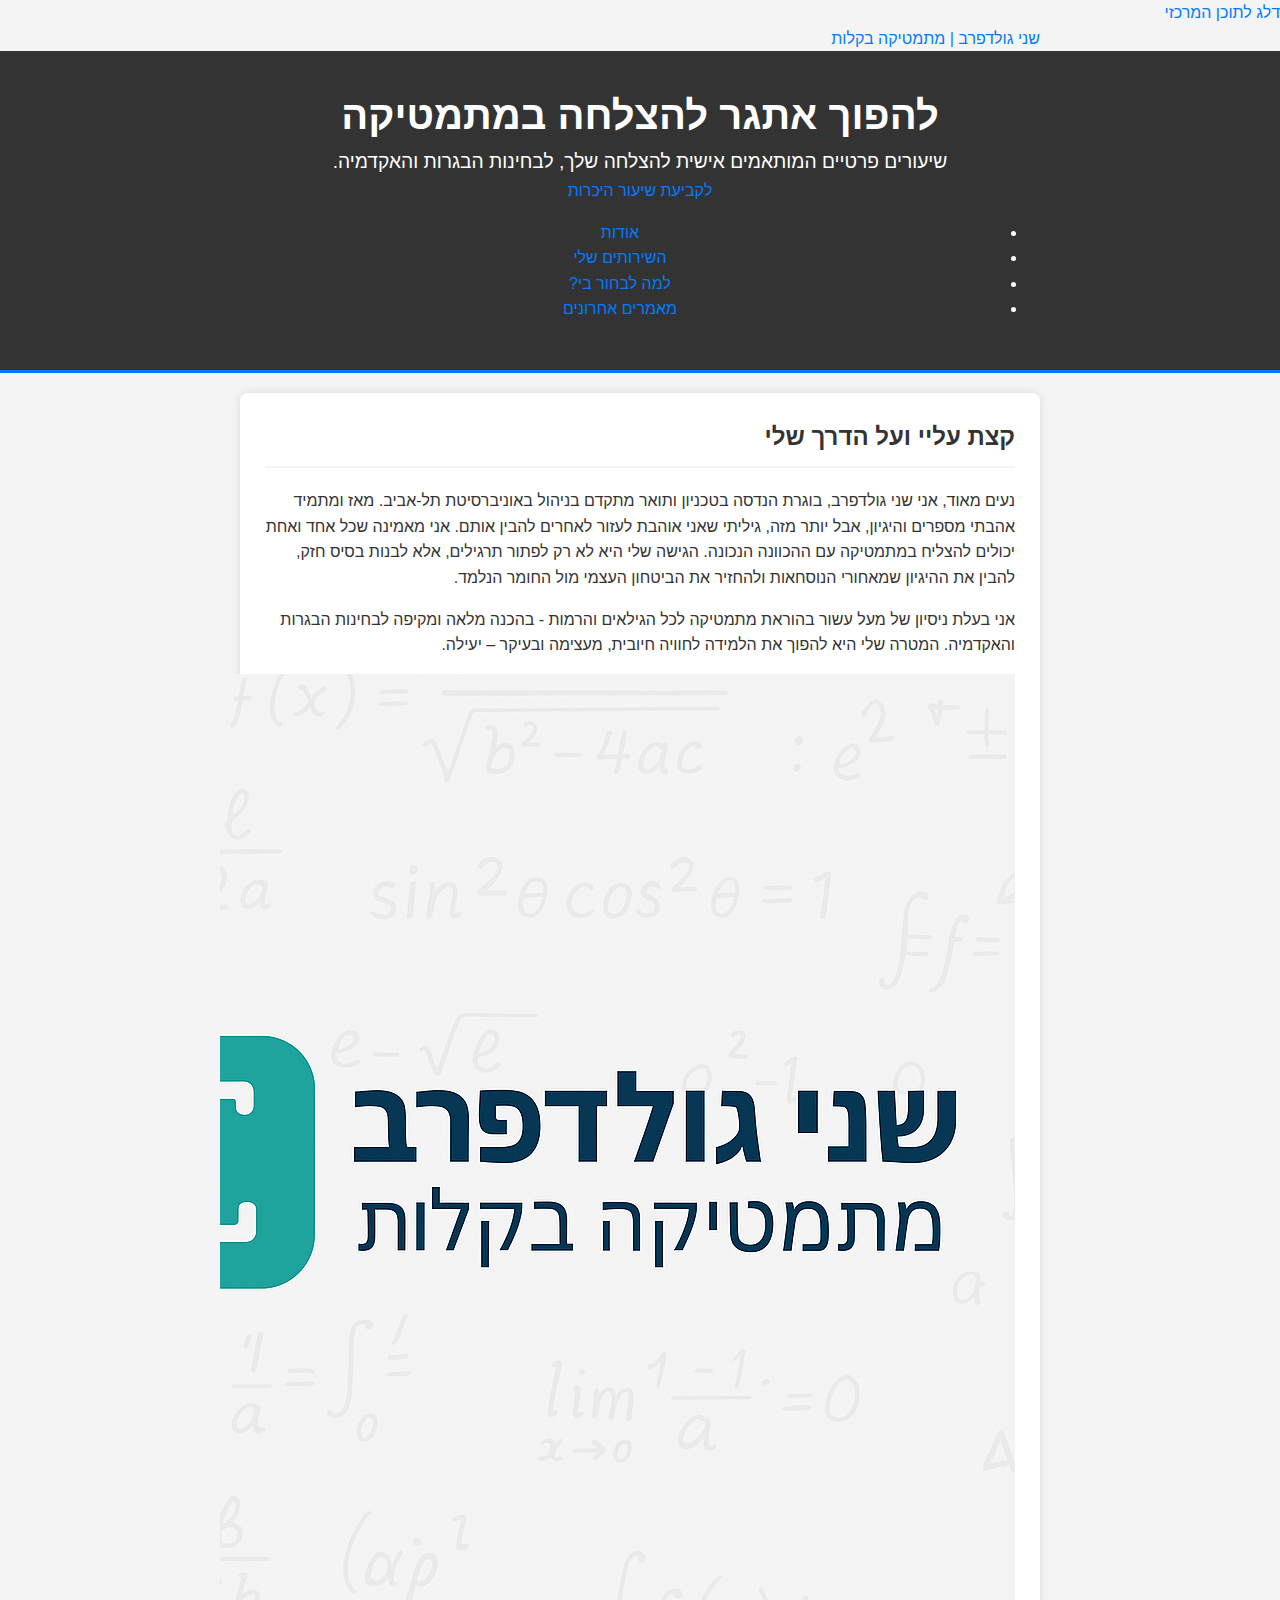
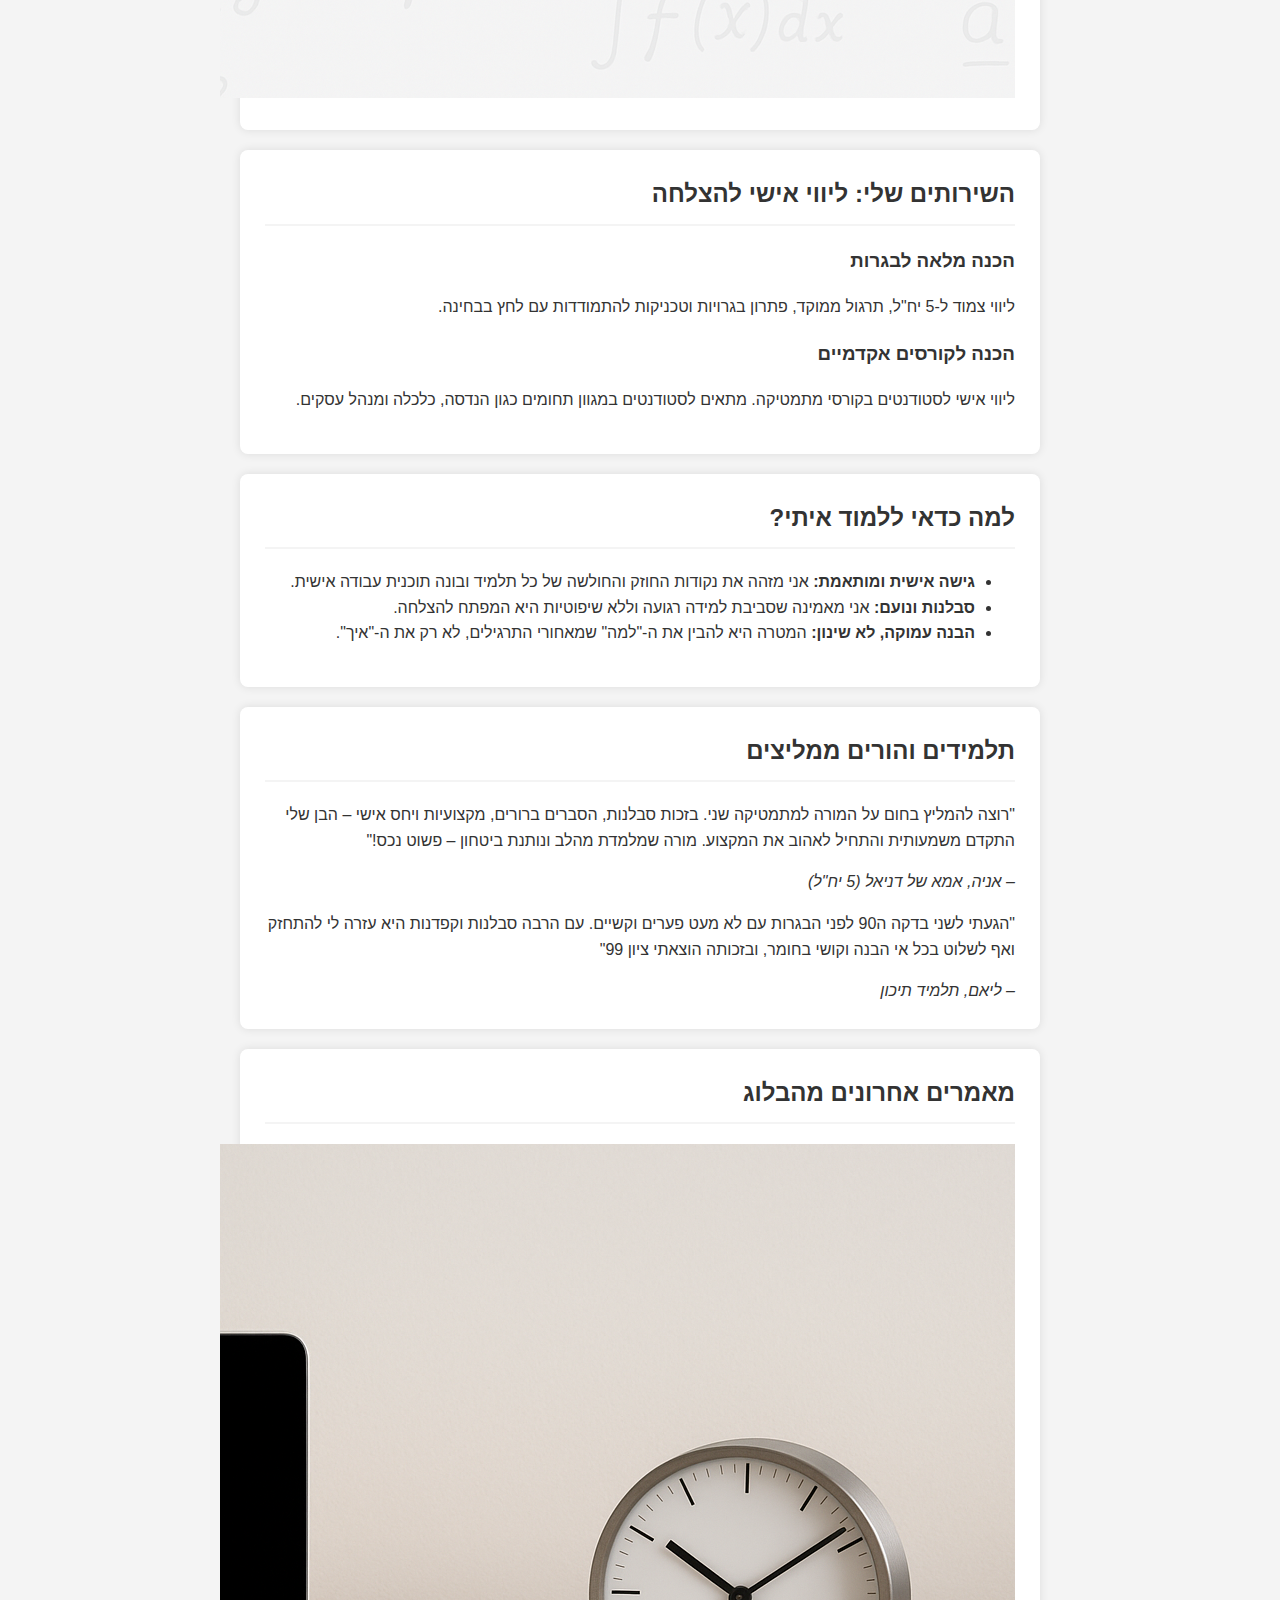
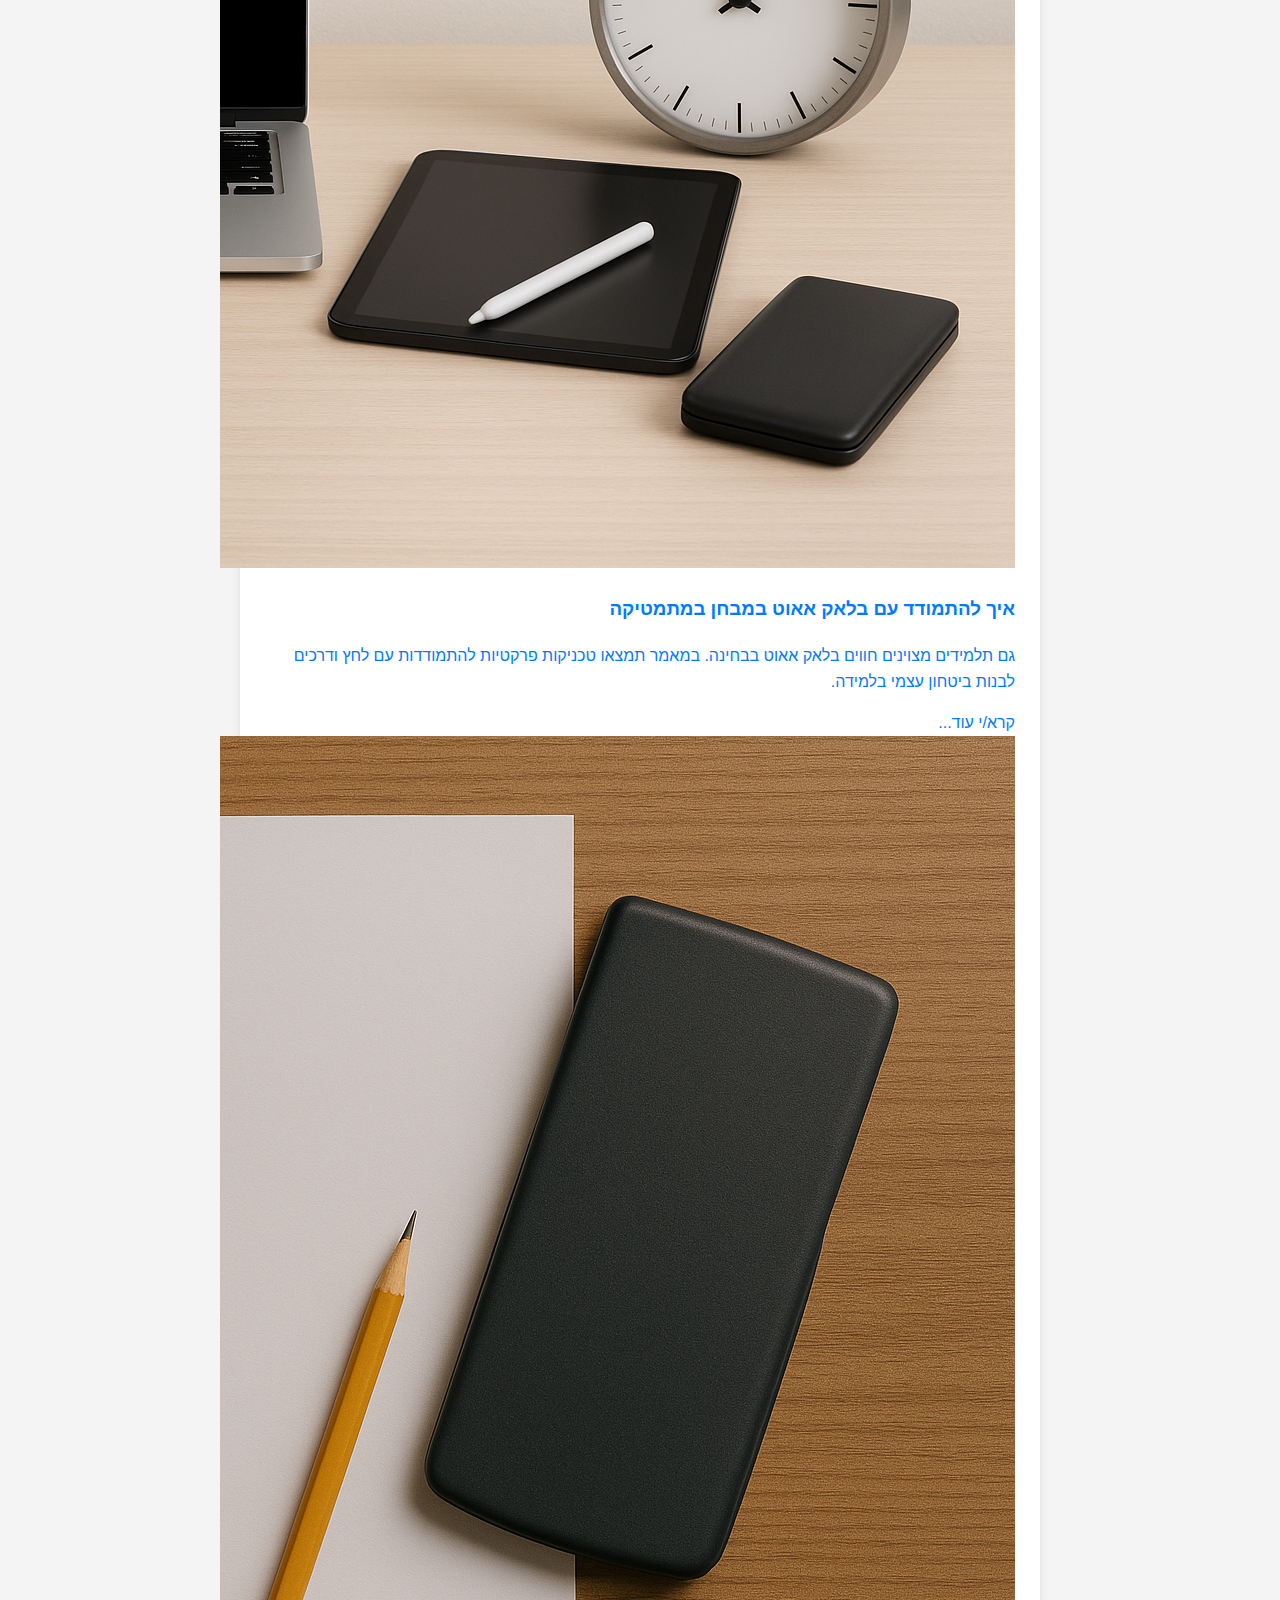
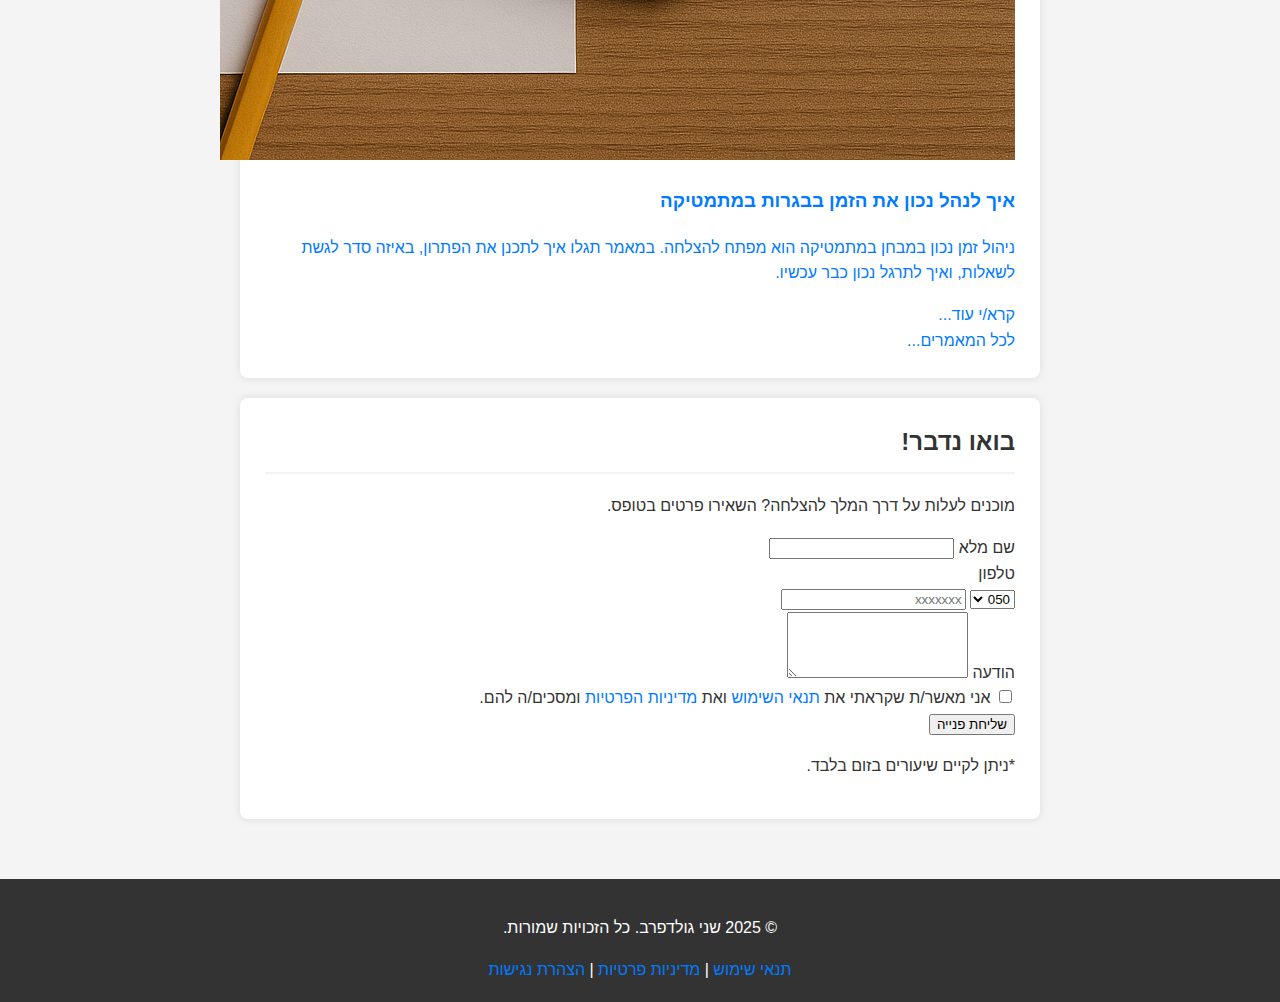
<file: index.html>
<!DOCTYPE html>
<html lang="he" dir="rtl">
<head>
    <meta charset="UTF-8">
    <meta name="viewport" content="width=device-width, initial-scale=1.0">
    <title>שני גולדפרב | מורה פרטית למתמטיקה</title>
    <link rel="stylesheet" href="style.css">
    <link href="https://fonts.googleapis.com/css2?family=Heebo:wght@400;700&display=swap" rel="stylesheet">
    <link rel="icon" type="image/x-icon" href="/logo.png">
</head>
<body>
    <a class="skip-link" href="#main">דלג לתוכן המרכזי</a>

    <!-- חלק 1: סרגל ניווט עליון עם רקע לבן -->
    <div class="top-nav">
        <div class="container">
            <nav>
                <div class="logo">
                    <a href="#">שני גולדפרב | מתמטיקה בקלות</a>
                </div>
            </nav>
        </div>
    </div>

    
    <!-- חלק 2: ה-Header הראשי עם רקע הטקסטורה -->
    <header>
        <div class="container">
            <div class="hero">
                <h1>להפוך אתגר להצלחה במתמטיקה</h1>
                <p>שיעורים פרטיים המותאמים אישית להצלחה שלך, לבחינות הבגרות והאקדמיה.</p>
                <a href="#contact" class="cta-button">לקביעת שיעור היכרות</a>

                <div class="nav-buttons">
                    <ul>
                        <li><a href="#about">אודות</a></li>
                        <li><a href="#services">השירותים שלי</a></li>
                        <li><a href="#why-me">למה לבחור בי?</a></li>
                        <li><a href="#latest-articles">מאמרים אחרונים</a></li>
                    </ul>
                </div>
            </div>
        </div>
    </header>
    <!-- העטיפה החדשה שיוצרת את אפקט הקופסה -->
    <div class="site-wrapper">

        <main class="container" id="main">
            <section id="about">
                <div class="about-content">
                    <div class="about-text">
                        <h2>קצת עליי ועל הדרך שלי</h2>
                        <p>
                            נעים מאוד, אני שני גולדפרב, בוגרת הנדסה בטכניון ותואר מתקדם בניהול באוניברסיטת תל-אביב. מאז ומתמיד אהבתי מספרים והיגיון, אבל יותר מזה, גיליתי שאני אוהבת לעזור לאחרים להבין אותם. אני מאמינה שכל אחד ואחת יכולים להצליח במתמטיקה עם ההכוונה הנכונה. הגישה שלי היא לא רק לפתור תרגילים, אלא לבנות בסיס חזק, להבין את ההיגיון שמאחורי הנוסחאות ולהחזיר את הביטחון העצמי מול החומר הנלמד.
                        </p>
                        <p>
                            אני בעלת ניסיון של מעל עשור בהוראת מתמטיקה לכל הגילאים והרמות - בהכנה מלאה ומקיפה לבחינות הבגרות והאקדמיה. המטרה שלי היא להפוך את הלמידה לחוויה חיובית, מעצימה ובעיקר – יעילה.
                        </p>
                    </div>
                    <div class="about-image">
                        <img src="logo.png" alt="לוגו האתר - שני גולדפרב" title="לוגו האתר - שני גולדפרב">
                    </div>
                </div>
            </section>

            <section id="services">
                <h2>השירותים שלי: ליווי אישי להצלחה</h2>
                <div class="service-cards">
                    <div class="card">
                        <h3>הכנה מלאה לבגרות</h3>
                        <p>ליווי צמוד ל-5 יח"ל, תרגול ממוקד, פתרון בגרויות וטכניקות להתמודדות עם לחץ בבחינה.</p>
                    </div>
					<div class="card">
                        <h3>הכנה לקורסים אקדמיים</h3>
                        <p>ליווי אישי לסטודנטים בקורסי מתמטיקה. מתאים לסטודנטים במגוון תחומים כגון הנדסה, כלכלה ומנהל עסקים.</p>
                    </div>
                </div>
            </section>

            <section id="why-me">
                <h2>למה כדאי ללמוד איתי?</h2>
                <ul>
                    <li><strong>גישה אישית ומותאמת:</strong> אני מזהה את נקודות החוזק והחולשה של כל תלמיד ובונה תוכנית עבודה אישית.</li>
                    <li><strong>סבלנות ונועם:</strong> אני מאמינה שסביבת למידה רגועה וללא שיפוטיות היא המפתח להצלחה.</li>
                    <li><strong>הבנה עמוקה, לא שינון:</strong> המטרה היא להבין את ה-"למה" שמאחורי התרגילים, לא רק את ה-"איך".</li>
                </ul>
            </section>

            <section id="testimonials">
                <h2>תלמידים והורים ממליצים</h2>
                <div class="testimonial">
                    <p>"רוצה להמליץ בחום על המורה למתמטיקה שני. בזכות סבלנות, הסברים ברורים, מקצועיות ויחס אישי – הבן שלי התקדם משמעותית והתחיל לאהוב את המקצוע. מורה שמלמדת מהלב ונותנת ביטחון – פשוט נכס!"</p>
                    <cite>– אניה, אמא של דניאל (5 יח"ל)</cite>
                </div>
                <div class="testimonial">
                    <p>"הגעתי לשני בדקה ה90 לפני הבגרות עם לא מעט פערים וקשיים. עם הרבה סבלנות וקפדנות היא עזרה לי להתחזק ואף לשלוט בכל אי הבנה וקושי בחומר, ובזכותה הוצאתי ציון 99"</p>
                    <cite>– ליאם, תלמיד תיכון</cite>
                </div>
            </section>
			<section id="latest-articles">
				<h2>מאמרים אחרונים מהבלוג</h2>
				<div id="latest-articles-container" class="articles-grid">
					<!-- מאמרים אחרונים יטענו כאן -->
				</div>
				<div class="view-all-articles-link">
					<a href="blog.html">לכל המאמרים...</a>
				</div>
			</section>
            <section id="contact">
                <h2>בואו נדבר!</h2>
                <p>מוכנים לעלות על דרך המלך להצלחה? השאירו פרטים בטופס.</p>
                
                <div class="contact-form">
                    <form action="https://formspree.io/f/mdkdbwga" method="POST">
                        <div class="form-group">
                            <label for="name">שם מלא</label>
                            <input type="text" id="name" name="name" required>
                        </div>
                        
                        <!-- START: Updated Phone Field -->
                        <div class="form-group">
                            <label for="phone-rest">טלפון</label>
                            <div class="phone-group">
                                <select id="phone-prefix" aria-label="קידומת טלפון">
                                    <option value="050">050</option>
                                    <option value="051">051</option>
                                    <option value="052">052</option>
                                    <option value="053">053</option>
                                    <option value="054">054</option>
                                    <option value="055">055</option>
									<option value="057">057</option>
                                    <option value="058">058</option>
                                    <!-- 059 was removed from here -->
                                    <!--option value="02">02</option>
                                    <option value="03">03</option>
                                    <option value="04">04</option>
                                    <option value="08">08</option>
                                    <option value="09">09</option-->
                                </select>
                                <input type="text" id="phone-rest" required inputmode="numeric" pattern="\d{7}" maxlength="7" placeholder="xxxxxxx">
                            </div>
                            <span id="phone-error" class="error-message" aria-live="polite"></span>
                            <input type="hidden" id="full-phone" name="phone">
                        </div>
                        <!-- END: Updated Phone Field -->

                        <div class="form-group">
                            <label for="message">הודעה</label>
                            <textarea id="message" name="message" rows="4" required></textarea>
                        </div>
                        <div class="form-group-checkbox">
                            <input type="checkbox" id="terms" name="terms" required>
                            <label for="terms">
                                אני מאשר/ת שקראתי את 
                                <a href="terms.html" target="_blank">תנאי השימוש</a> 
                                ואת 
                                <a href="privacy.html" target="_blank">מדיניות הפרטיות</a> 
                                ומסכים/ה להם.
                            </label>
                        </div>
                        <button type="submit">שליחת פנייה</button>
                    </form>
                </div>

                <p>
                    *ניתן לקיים שיעורים בזום בלבד.
                </p>
            </section>
        </main>

        <footer>
            <div class="container">
                <p>&copy; 2025 שני גולדפרב. כל הזכויות שמורות.</p>
                <div class="footer-links">
                    <a href="terms.html">תנאי שימוש</a> |
                    <a href="privacy.html">מדיניות פרטיות</a> |
                    <a href="accessibility.html">הצהרת נגישות</a>
                </div>
            </div>
        </footer>
    
    </div> <!-- סוף העטיפה -->
    <script src="script.js" defer></script>
<script src="articles-db.js"></script>
<script>
document.addEventListener('DOMContentLoaded', function() {
    const container = document.getElementById('latest-articles-container');
    
    // קח עד 5 מאמרים מהמאגר (הם כבר מסודרים מהחדש לישן)
    const latestArticles = articlesDB.slice(0, 5);

    if (latestArticles.length > 0) {
        latestArticles.forEach(article => {
            const articleCard = `
                <div class="article-card">
					<a href="articles/${article.id}.html" class="article-link">
						<img src="${article.thumbnail}" alt="">
						<div class="article-card-content">
							<h3>${article.title}</h3>
							<p>${article.summary}</p>
							<span class="read-more">קרא/י עוד...</span>
						</div>
					</a>
				</div>
            `;
            container.innerHTML += articleCard;
        });
    }
});
</script>
</body>
</html>
</file>
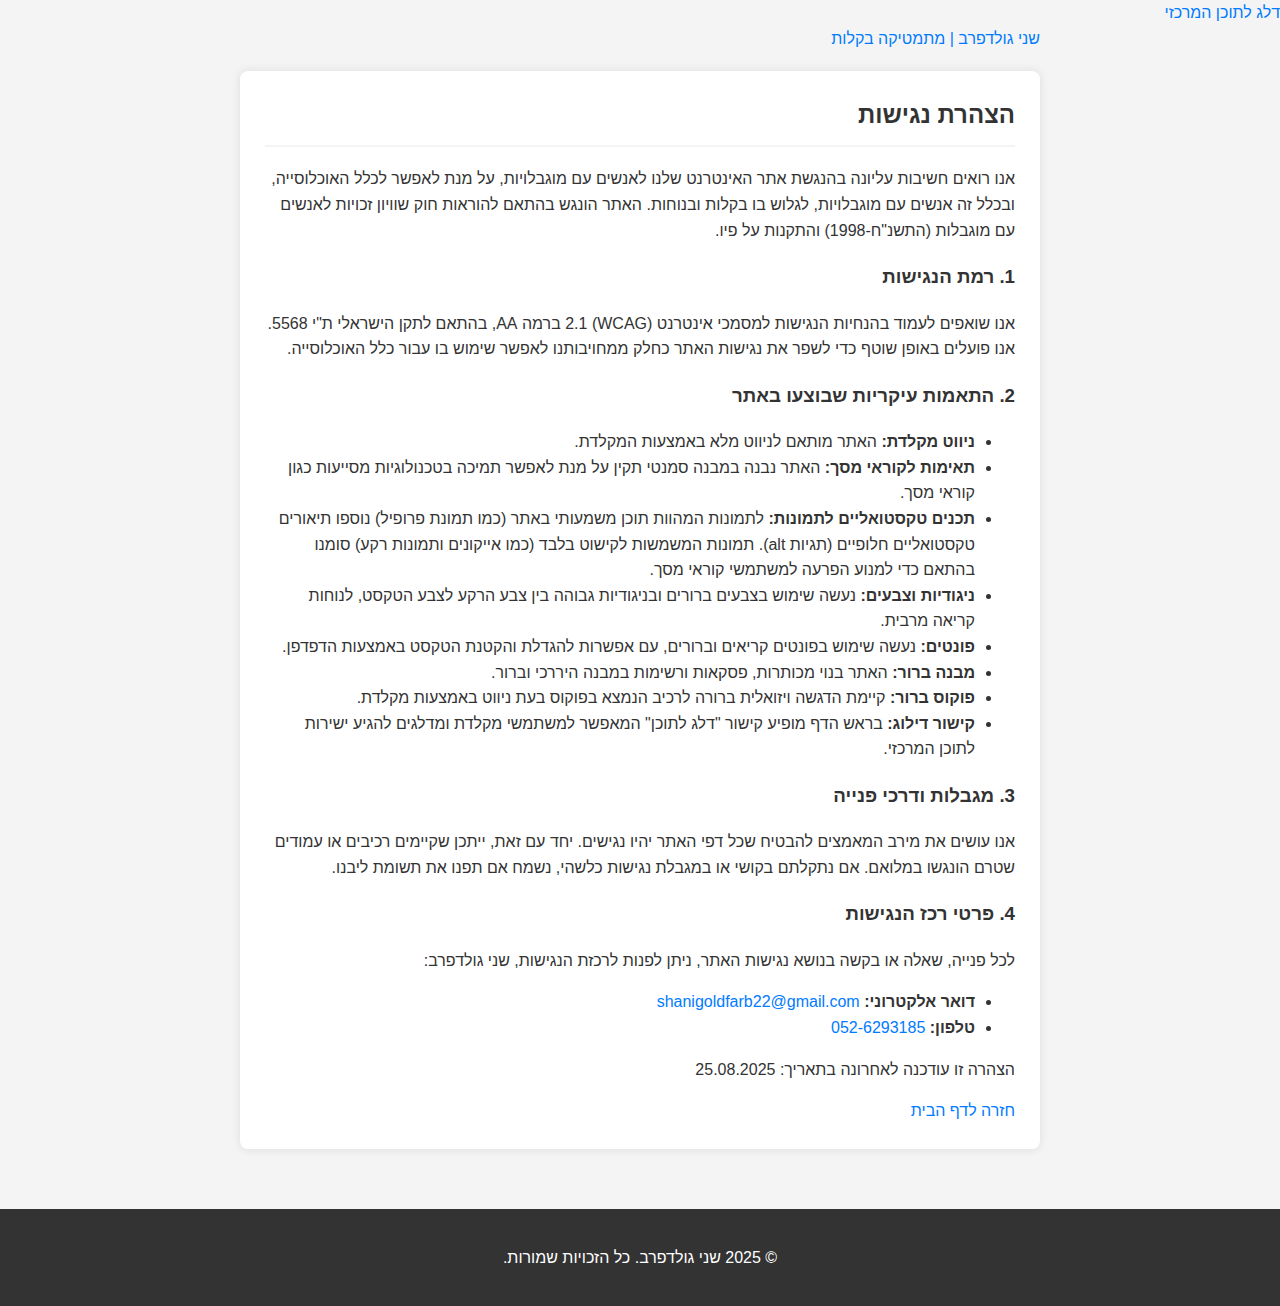
<file: accessibility.html>
<!DOCTYPE html>
<html lang="he" dir="rtl">
<head>
    <meta charset="UTF-8">
    <meta name="viewport" content="width=device-width, initial-scale=1.0">
    <title>הצהרת נגישות | שני גולדפרב</title>
    <link rel="stylesheet" href="style.css">
    <link href="https://fonts.googleapis.com/css2?family=Heebo:wght@400;700&display=swap" rel="stylesheet">
    <link rel="icon" type="image/x-icon" href="/logo.png">
</head>
<body>
    <a class="skip-link" href="#main">דלג לתוכן המרכזי</a>

    <div class="top-nav">
        <div class="container">
            <nav>
                <div class="logo">
                    <a href="index.html">שני גולדפרב | מתמטיקה בקלות</a>
                </div>
            </nav>
        </div>
    </div>

    <div class="site-wrapper">
        <main class="container" id="main">
            <section class="legal-page-content">
                <h2>הצהרת נגישות</h2>
                <p>אנו רואים חשיבות עליונה בהנגשת אתר האינטרנט שלנו לאנשים עם מוגבלויות, על מנת לאפשר לכלל האוכלוסייה, ובכלל זה אנשים עם מוגבלויות, לגלוש בו בקלות ובנוחות. האתר הונגש בהתאם להוראות חוק שוויון זכויות לאנשים עם מוגבלות (התשנ"ח-1998) והתקנות על פיו.</p>

                <h3>1. רמת הנגישות</h3>
                <p>אנו שואפים לעמוד בהנחיות הנגישות למסמכי אינטרנט (WCAG) 2.1 ברמה AA, בהתאם לתקן הישראלי ת"י 5568. אנו פועלים באופן שוטף כדי לשפר את נגישות האתר כחלק ממחויבותנו לאפשר שימוש בו עבור כלל האוכלוסייה.</p>

                <h3>2. התאמות עיקריות שבוצעו באתר</h3>
                <ul>
                    <li><strong>ניווט מקלדת:</strong> האתר מותאם לניווט מלא באמצעות המקלדת.</li>
                    <li><strong>תאימות לקוראי מסך:</strong> האתר נבנה במבנה סמנטי תקין על מנת לאפשר תמיכה בטכנולוגיות מסייעות כגון קוראי מסך.</li>
                    <li><strong>תכנים טקסטואליים לתמונות:</strong> לתמונות המהוות תוכן משמעותי באתר (כמו תמונת פרופיל) נוספו תיאורים טקסטואליים חלופיים (תגיות alt). תמונות המשמשות לקישוט בלבד (כמו אייקונים ותמונות רקע) סומנו בהתאם כדי למנוע הפרעה למשתמשי קוראי מסך.</li>
                    <li><strong>ניגודיות וצבעים:</strong> נעשה שימוש בצבעים ברורים ובניגודיות גבוהה בין צבע הרקע לצבע הטקסט, לנוחות קריאה מרבית.</li>
                    <li><strong>פונטים:</strong> נעשה שימוש בפונטים קריאים וברורים, עם אפשרות להגדלת והקטנת הטקסט באמצעות הדפדפן.</li>
                    <li><strong>מבנה ברור:</strong> האתר בנוי מכותרות, פסקאות ורשימות במבנה היררכי וברור.</li>
                    <li><strong>פוקוס ברור:</strong> קיימת הדגשה ויזואלית ברורה לרכיב הנמצא בפוקוס בעת ניווט באמצעות מקלדת.</li>
                    <li><strong>קישור דילוג:</strong> בראש הדף מופיע קישור "דלג לתוכן" המאפשר למשתמשי מקלדת ומדלגים להגיע ישירות לתוכן המרכזי.</li>
                </ul>

                <h3>3. מגבלות ודרכי פנייה</h3>
                <p>אנו עושים את מירב המאמצים להבטיח שכל דפי האתר יהיו נגישים. יחד עם זאת, ייתכן שקיימים רכיבים או עמודים שטרם הונגשו במלואם. אם נתקלתם בקושי או במגבלת נגישות כלשהי, נשמח אם תפנו את תשומת ליבנו.</p>

                <h3>4. פרטי רכז הנגישות</h3>
                <p>לכל פנייה, שאלה או בקשה בנושא נגישות האתר, ניתן לפנות לרכזת הנגישות, שני גולדפרב:</p>
                <ul>
                    <li><strong>דואר אלקטרוני:</strong> <a href="mailto:shanigoldfarb22@gmail.com">shanigoldfarb22@gmail.com</a></li>
                    <li><strong>טלפון:</strong> <a href="tel:052-6293185">052-6293185</a></li>
                </ul>
                <p>הצהרה זו עודכנה לאחרונה בתאריך: 25.08.2025</p>
                
                <div class="back-link">
                    <a href="index.html">חזרה לדף הבית</a>
                </div>
            </section>
        </main>
    </div>
    <footer>
        <div class="container">
            <p>&copy; 2025 שני גולדפרב. כל הזכויות שמורות.</p>
        </div>
    </footer>
</body>
</html>
</file>
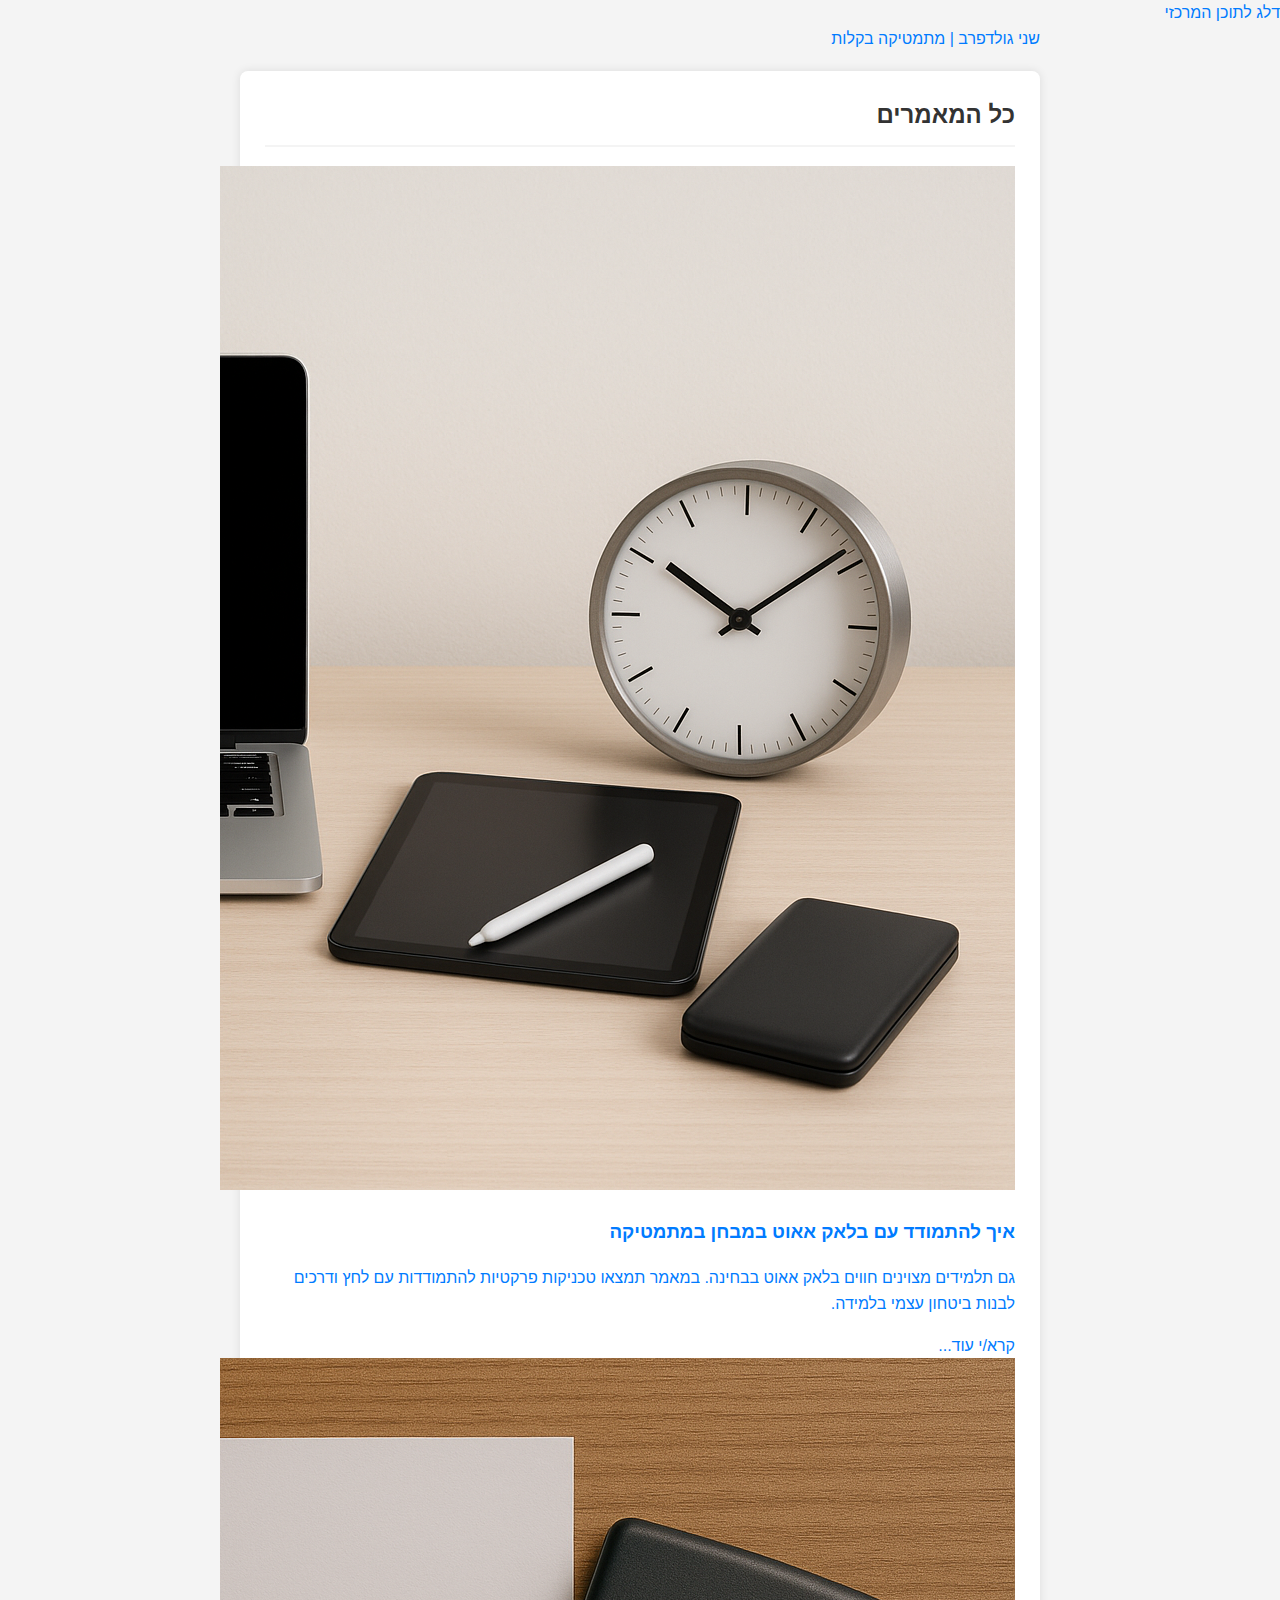
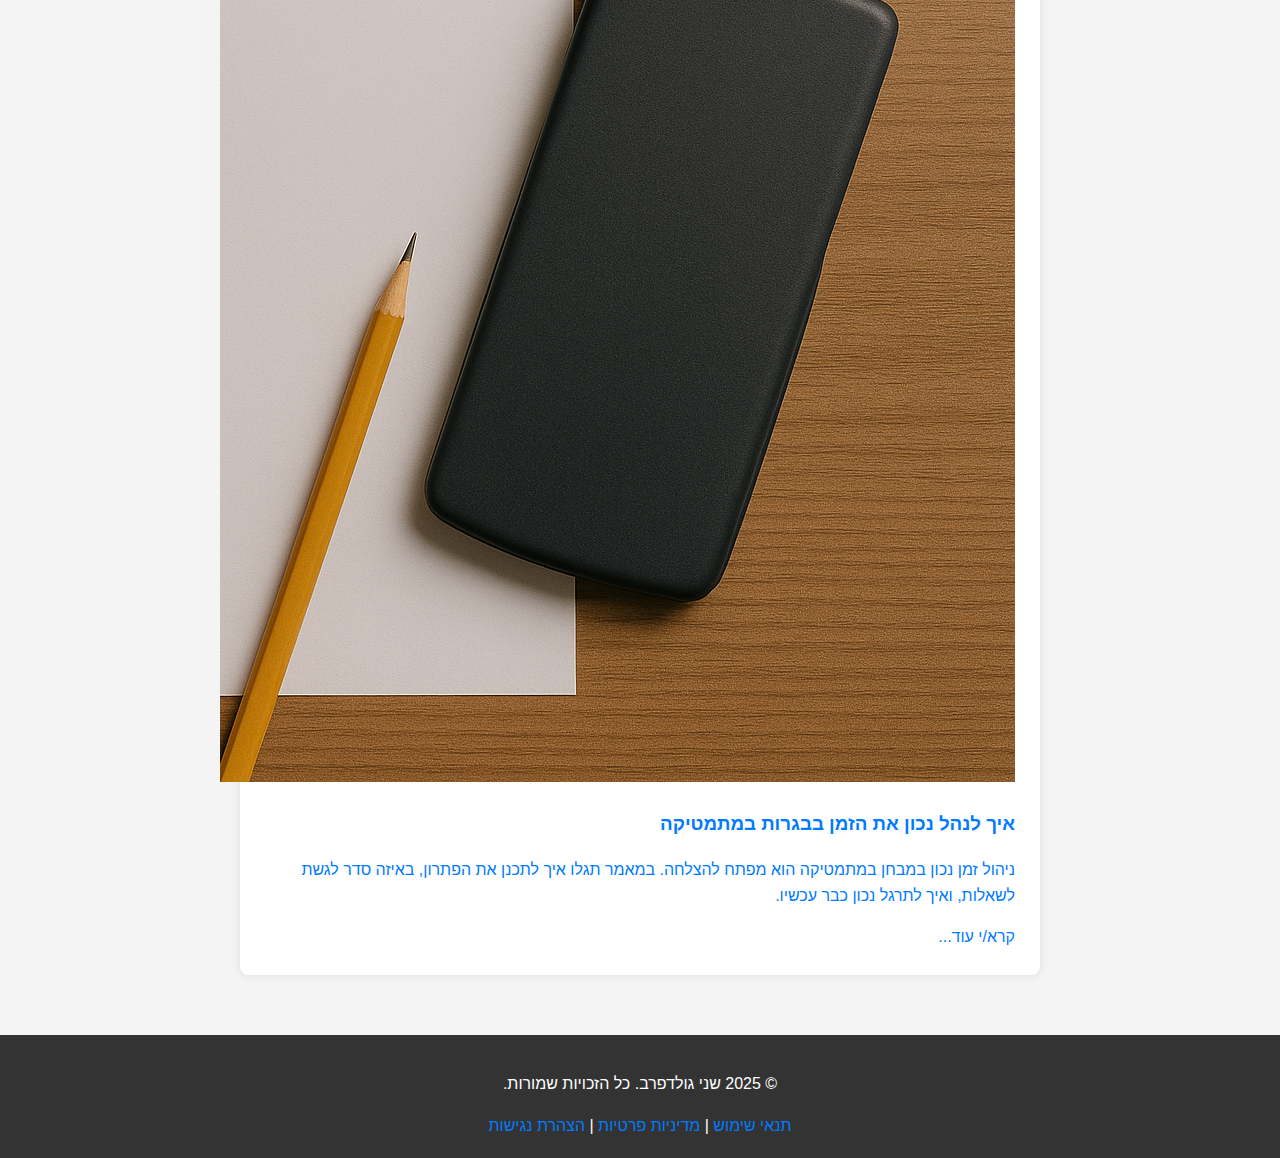
<file: blog.html>
<!DOCTYPE html>
<html lang="he" dir="rtl">
<head>
    <meta charset="UTF-8">
    <meta name="viewport" content="width=device-width, initial-scale=1.0">
    <title>שני גולדפרב | מורה פרטית למתמטיקה</title>
    <link rel="stylesheet" href="style.css">
    <link href="https://fonts.googleapis.com/css2?family=Heebo:wght@400;700&display=swap" rel="stylesheet">
    <link rel="icon" type="image/x-icon" href="/logo.png">
</head>
<body>
    <a class="skip-link" href="#main">דלג לתוכן המרכזי</a>

    <!-- חלק 1: סרגל ניווט עליון עם רקע לבן -->
    <div class="top-nav">
        <div class="container">
            <nav>
                <div class="logo">
                    <a href="index.html">שני גולדפרב | מתמטיקה בקלות</a>
                </div>
            </nav>
        </div>
    </div>

    <!-- העטיפה החדשה שיוצרת את אפקט הקופסה -->
    <div class="site-wrapper">

        <main class="container" id="main">
        <section id="all-articles-section">
            <h2>כל המאמרים</h2>
            <div id="articles-list-container" class="articles-grid">
                <!-- מאמרים יטענו כאן באמצעות JavaScript -->
            </div>
        </section>
    </main>

        <footer>
            <div class="container">
                <p>&copy; 2025 שני גולדפרב. כל הזכויות שמורות.</p>
                <div class="footer-links">
                    <a href="terms.html">תנאי שימוש</a> |
                    <a href="privacy.html">מדיניות פרטיות</a> |
                    <a href="accessibility.html">הצהרת נגישות</a>
                </div>
            </div>
        </footer>
    
    </div> <!-- סוף העטיפה -->
    <script src="script.js" defer></script>

<!-- הוסף את השורות הבאות ממש לפני תג הסגירה </body> -->
<script src="articles-db.js"></script>
<script>
document.addEventListener('DOMContentLoaded', function() {
    const container = document.getElementById('articles-list-container');
    
    // ודא שהמערך קיים ולא ריק
    if (typeof articlesDB !== 'undefined' && articlesDB.length > 0) {
        articlesDB.forEach(article => {
            const articleCard = `
                <div class="article-card">
					<a href="articles/${article.id}.html" class="article-link">
						<img src="${article.thumbnail}" alt="">
						<div class="article-card-content">
							<h3>${article.title}</h3>
							<p>${article.summary}</p>
							<span class="read-more">קרא/י עוד...</span>
						</div>
					</a>
				</div>
            `;
            container.innerHTML += articleCard;
        });
    } else {
        container.innerHTML = '<p>לא נמצאו מאמרים.</p>';
    }
});
</script>	

</body>
</html>
</file>
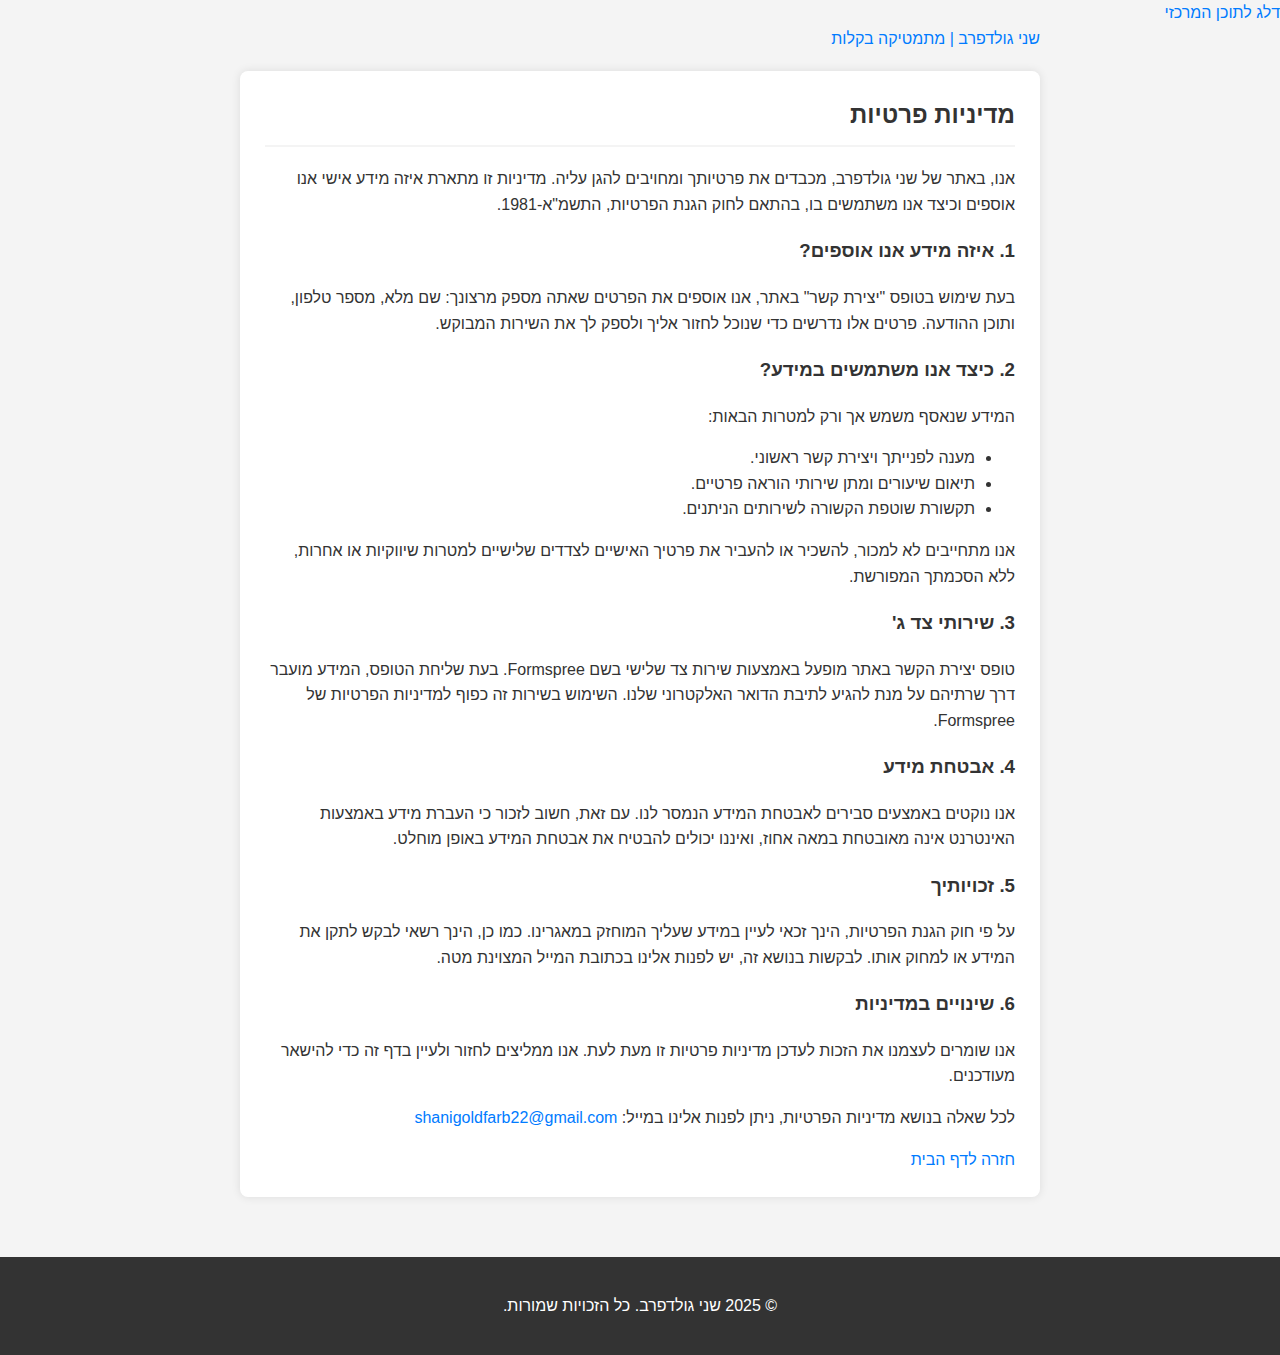
<file: privacy.html>
<!DOCTYPE html>
<html lang="he" dir="rtl">
<head>
    <meta charset="UTF-8">
    <meta name="viewport" content="width=device-width, initial-scale=1.0">
    <title>מדיניות פרטיות | שני גולדפרב</title>
    <link rel="stylesheet" href="style.css">
    <link href="https://fonts.googleapis.com/css2?family=Heebo:wght@400;700&display=swap" rel="stylesheet">
    <link rel="icon" type="image/x-icon" href="/logo.png">
</head>
<body>
    <a class="skip-link" href="#main">דלג לתוכן המרכזי</a>

    <div class="top-nav">
        <div class="container">
            <nav>
                <div class="logo">
                    <a href="index.html">שני גולדפרב | מתמטיקה בקלות</a>
                </div>
            </nav>
        </div>
    </div>

    <div class="site-wrapper">
        <main class="container" id="main">
            <section class="legal-page-content">
                <h2>מדיניות פרטיות</h2>
                <p>אנו, באתר של שני גולדפרב, מכבדים את פרטיותך ומחויבים להגן עליה. מדיניות זו מתארת איזה מידע אישי אנו אוספים וכיצד אנו משתמשים בו, בהתאם לחוק הגנת הפרטיות, התשמ"א-1981.</p>

                <h3>1. איזה מידע אנו אוספים?</h3>
                <p>בעת שימוש בטופס "יצירת קשר" באתר, אנו אוספים את הפרטים שאתה מספק מרצונך: שם מלא, מספר טלפון, ותוכן ההודעה. פרטים אלו נדרשים כדי שנוכל לחזור אליך ולספק לך את השירות המבוקש.</p>

                <h3>2. כיצד אנו משתמשים במידע?</h3>
                <p>המידע שנאסף משמש אך ורק למטרות הבאות:</p>
                <ul>
                    <li>מענה לפנייתך ויצירת קשר ראשוני.</li>
                    <li>תיאום שיעורים ומתן שירותי הוראה פרטיים.</li>
                    <li>תקשורת שוטפת הקשורה לשירותים הניתנים.</li>
                </ul>
                <p>אנו מתחייבים לא למכור, להשכיר או להעביר את פרטיך האישיים לצדדים שלישיים למטרות שיווקיות או אחרות, ללא הסכמתך המפורשת.</p>

                <h3>3. שירותי צד ג'</h3>
                <p>טופס יצירת הקשר באתר מופעל באמצעות שירות צד שלישי בשם Formspree. בעת שליחת הטופס, המידע מועבר דרך שרתיהם על מנת להגיע לתיבת הדואר האלקטרוני שלנו. השימוש בשירות זה כפוף למדיניות הפרטיות של Formspree.</p>

                <h3>4. אבטחת מידע</h3>
                <p>אנו נוקטים באמצעים סבירים לאבטחת המידע הנמסר לנו. עם זאת, חשוב לזכור כי העברת מידע באמצעות האינטרנט אינה מאובטחת במאה אחוז, ואיננו יכולים להבטיח את אבטחת המידע באופן מוחלט.</p>

                <h3>5. זכויותיך</h3>
                <p>על פי חוק הגנת הפרטיות, הינך זכאי לעיין במידע שעליך המוחזק במאגרינו. כמו כן, הינך רשאי לבקש לתקן את המידע או למחוק אותו. לבקשות בנושא זה, יש לפנות אלינו בכתובת המייל המצוינת מטה.</p>

                <h3>6. שינויים במדיניות</h3>
                <p>אנו שומרים לעצמנו את הזכות לעדכן מדיניות פרטיות זו מעת לעת. אנו ממליצים לחזור ולעיין בדף זה כדי להישאר מעודכנים.</p>

                <p>לכל שאלה בנושא מדיניות הפרטיות, ניתן לפנות אלינו במייל: <a href="mailto:shanigoldfarb22@gmail.com">shanigoldfarb22@gmail.com</a></p>

                <div class="back-link">
                    <a href="index.html">חזרה לדף הבית</a>
                </div>
            </section>
        </main>
    </div>
    <footer>
        <div class="container">
            <p>&copy; 2025 שני גולדפרב. כל הזכויות שמורות.</p>
        </div>
    </footer>
</body>
</html>
</file>
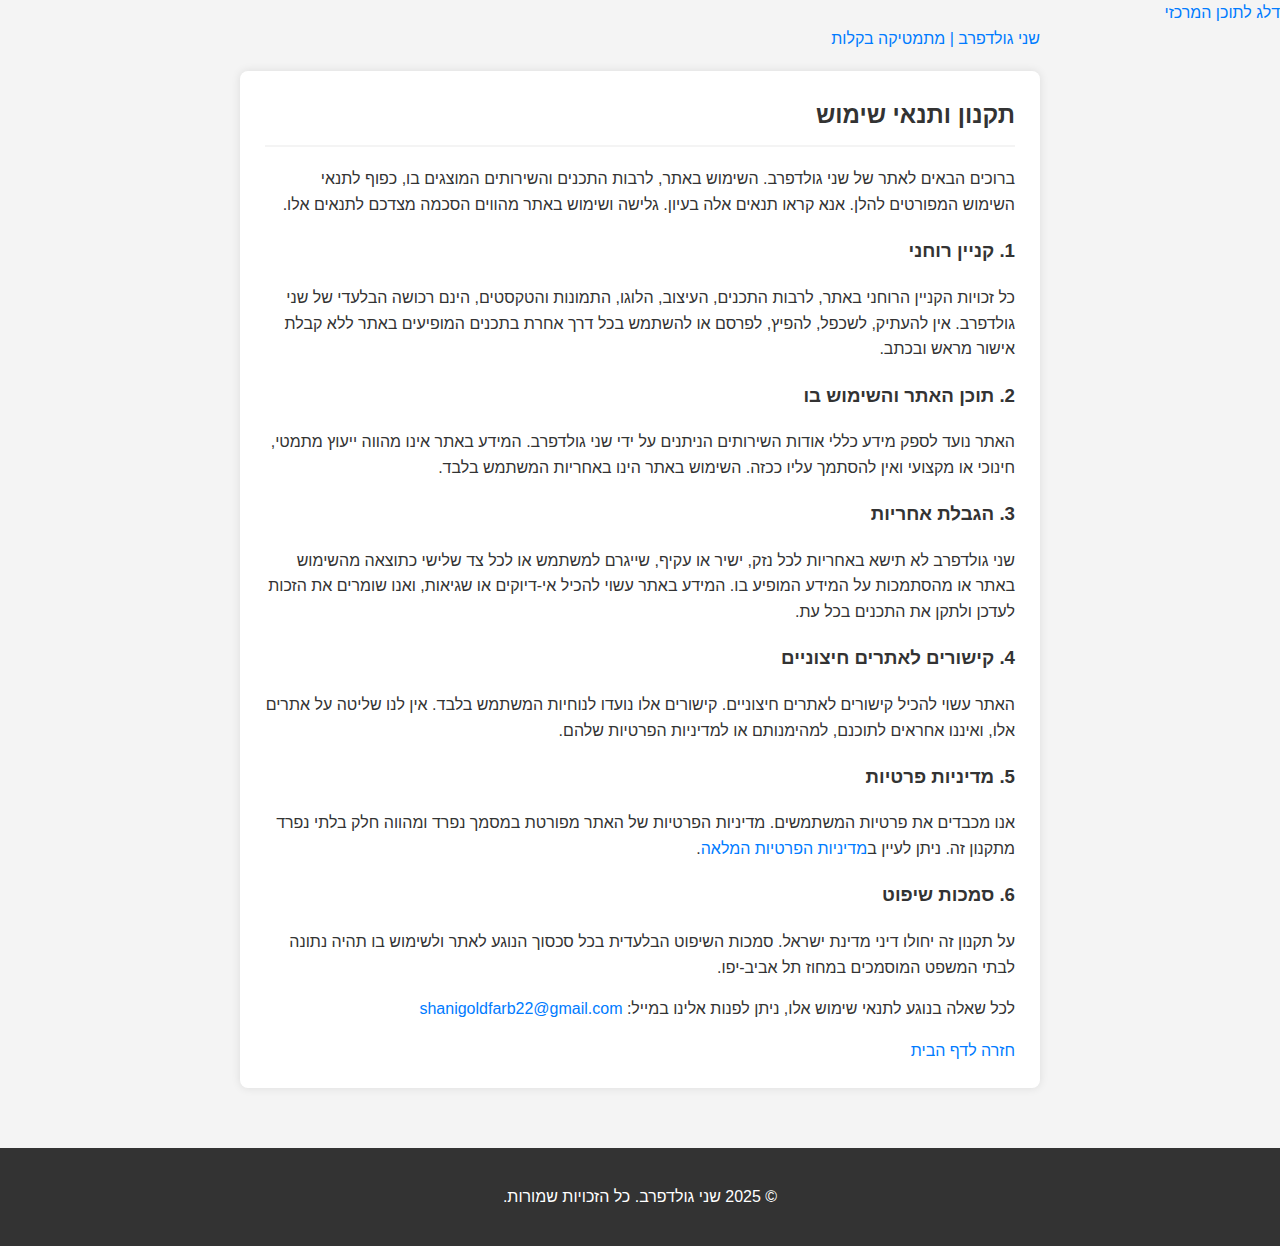
<file: terms.html>
<!DOCTYPE html>
<html lang="he" dir="rtl">
<head>
    <meta charset="UTF-8">
    <meta name="viewport" content="width=device-width, initial-scale=1.0">
    <title>תנאי שימוש | שני גולדפרב</title>
    <link rel="stylesheet" href="style.css">
    <link href="https://fonts.googleapis.com/css2?family=Heebo:wght@400;700&display=swap" rel="stylesheet">
    <link rel="icon" type="image/x-icon" href="/logo.png">
</head>
<body>
    <a class="skip-link" href="#main">דלג לתוכן המרכזי</a>

    <div class="top-nav">
        <div class="container">
            <nav>
                <div class="logo">
                    <a href="index.html">שני גולדפרב | מתמטיקה בקלות</a>
                </div>
            </nav>
        </div>
    </div>

    <div class="site-wrapper">
        <main class="container" id="main">
            <section class="legal-page-content">
                <h2>תקנון ותנאי שימוש</h2>
                <p>ברוכים הבאים לאתר של שני גולדפרב. השימוש באתר, לרבות התכנים והשירותים המוצגים בו, כפוף לתנאי השימוש המפורטים להלן. אנא קראו תנאים אלה בעיון. גלישה ושימוש באתר מהווים הסכמה מצדכם לתנאים אלו.</p>

                <h3>1. קניין רוחני</h3>
                <p>כל זכויות הקניין הרוחני באתר, לרבות התכנים, העיצוב, הלוגו, התמונות והטקסטים, הינם רכושה הבלעדי של שני גולדפרב. אין להעתיק, לשכפל, להפיץ, לפרסם או להשתמש בכל דרך אחרת בתכנים המופיעים באתר ללא קבלת אישור מראש ובכתב.</p>

                <h3>2. תוכן האתר והשימוש בו</h3>
                <p>האתר נועד לספק מידע כללי אודות השירותים הניתנים על ידי שני גולדפרב. המידע באתר אינו מהווה ייעוץ מתמטי, חינוכי או מקצועי ואין להסתמך עליו ככזה. השימוש באתר הינו באחריות המשתמש בלבד.</p>

                <h3>3. הגבלת אחריות</h3>
                <p>שני גולדפרב לא תישא באחריות לכל נזק, ישיר או עקיף, שייגרם למשתמש או לכל צד שלישי כתוצאה מהשימוש באתר או מהסתמכות על המידע המופיע בו. המידע באתר עשוי להכיל אי-דיוקים או שגיאות, ואנו שומרים את הזכות לעדכן ולתקן את התכנים בכל עת.</p>

                <h3>4. קישורים לאתרים חיצוניים</h3>
                <p>האתר עשוי להכיל קישורים לאתרים חיצוניים. קישורים אלו נועדו לנוחיות המשתמש בלבד. אין לנו שליטה על אתרים אלו, ואיננו אחראים לתוכנם, למהימנותם או למדיניות הפרטיות שלהם.</p>

                <h3>5. מדיניות פרטיות</h3>
                <p>אנו מכבדים את פרטיות המשתמשים. מדיניות הפרטיות של האתר מפורטת במסמך נפרד ומהווה חלק בלתי נפרד מתקנון זה. ניתן לעיין ב<a href="privacy.html">מדיניות הפרטיות המלאה</a>.</p>

                <h3>6. סמכות שיפוט</h3>
                <p>על תקנון זה יחולו דיני מדינת ישראל. סמכות השיפוט הבלעדית בכל סכסוך הנוגע לאתר ולשימוש בו תהיה נתונה לבתי המשפט המוסמכים במחוז תל אביב-יפו.</p>

                <p>לכל שאלה בנוגע לתנאי שימוש אלו, ניתן לפנות אלינו במייל: <a href="mailto:shanigoldfarb22@gmail.com">shanigoldfarb22@gmail.com</a></p>
                
                <div class="back-link">
                    <a href="index.html">חזרה לדף הבית</a>
                </div>
            </section>
        </main>
    </div>
    <footer>
        <div class="container">
            <p>&copy; 2025 שני גולדפרב. כל הזכויות שמורות.</p>
        </div>
    </footer>
</body>
</html>
</file>
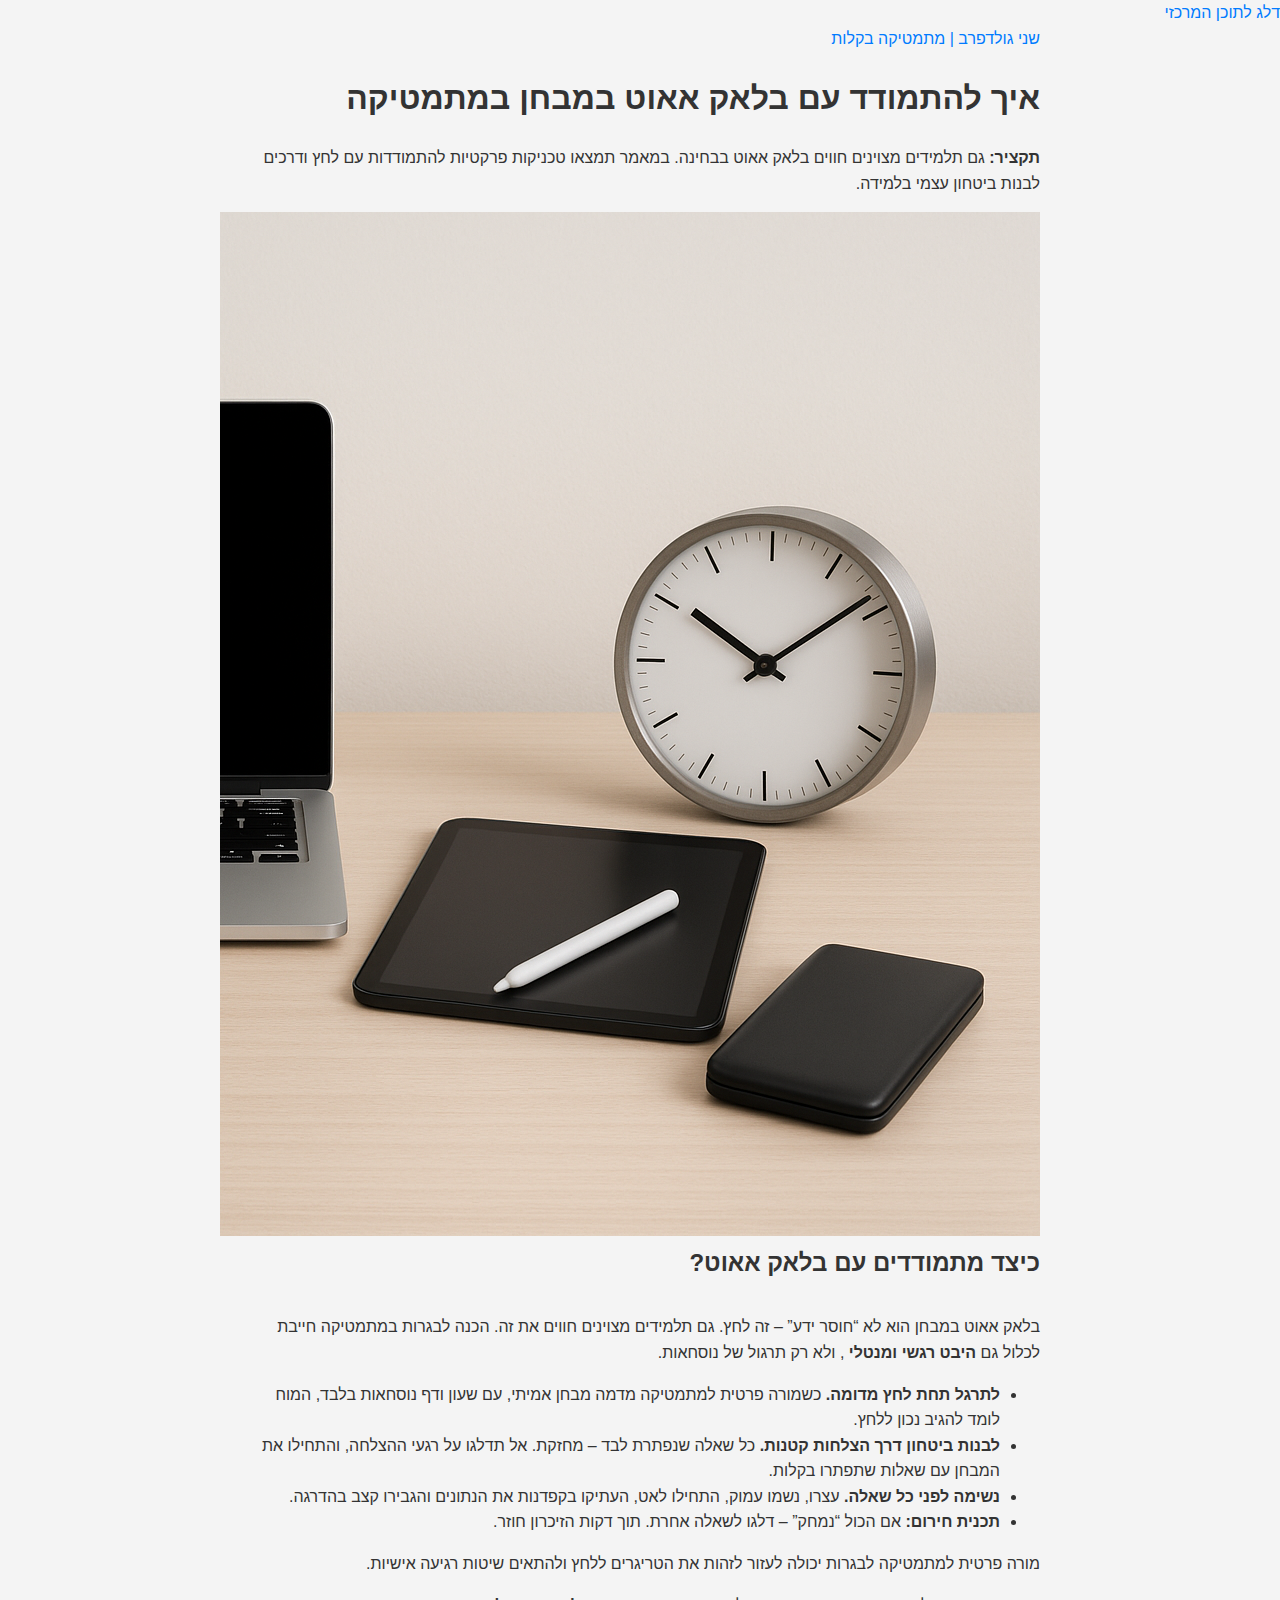
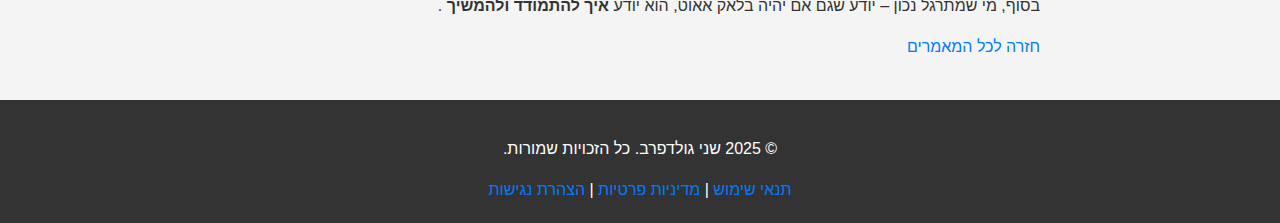
<file: articles/handle_blackout.html>
<!DOCTYPE html>
<html lang="he" dir="rtl">
<head>
    <meta charset="UTF-8">
    <meta name="viewport" content="width=device-width, initial-scale=1.0">
    <title>כותרת המאמר | שני גולדפרב</title>
	<meta name="description" content="בלאק אאוט במתמטיקה? כך תתמודדו עם לחץ ותגיעו רגועים וממוקדים לבגרות – עם טיפים ממורה פרטית מנוסה למתמטיקה.">
	<meta name="keywords" content="איך מתכוננים למבחן במתמטיקה, מורה פרטית למתמטיקה לבגרות, הכנה לבגרות במתמטיקה">
    <link rel="stylesheet" href="../style.css">
    <link href="https://fonts.googleapis.com/css2?family=Heebo:wght@400;700&display=swap" rel="stylesheet">
    <link rel="icon" type="image/x-icon" href="../logo.png">
</head>
<body>
    <a class="skip-link" href="#main">דלג לתוכן המרכזי</a>

    <!-- חלק 1: סרגל ניווט עליון עם רקע לבן -->
    <div class="top-nav">
        <div class="container">
            <nav>
                <div class="logo">
                    <a href="../index.html">שני גולדפרב | מתמטיקה בקלות</a>
                </div>
            </nav>
        </div>
    </div>
	
    <!-- העטיפה החדשה שיוצרת את אפקט הקופסה -->
    <div class="site-wrapper">
		<main class="container" id="main">
			<article class="article-content">
				<!-- כאן יודבק תוכן המאמר מה-Word -->
				<h1>איך להתמודד עם בלאק אאוט במבחן במתמטיקה</h1>
				<p><strong>תקציר:</strong> גם תלמידים מצוינים חווים בלאק אאוט בבחינה. במאמר תמצאו טכניקות פרקטיות להתמודדות עם לחץ ודרכים לבנות ביטחון עצמי בלמידה.</p>
				
				<img src="../images/articles/article_2_image.png" alt="המחשה של בלאק אאוט" class="article-main-image">

				<h2>כיצד מתמודדים עם בלאק אאוט?</h2>
				<p>
					בלאק אאוט במבחן הוא לא “חוסר ידע” – זה לחץ. גם תלמידים מצוינים חווים את זה.
הכנה לבגרות במתמטיקה חייבת לכלול גם 

					<strong>
					היבט רגשי ומנטלי
					</strong>
					,  ולא רק תרגול של נוסחאות.
				</p>
				<ul>
					<li>
						<strong>
						לתרגל תחת לחץ מדומה. 
						</strong>
						כשמורה פרטית למתמטיקה מדמה מבחן אמיתי, עם שעון ודף נוסחאות בלבד, המוח לומד להגיב נכון ללחץ.
					</li>
					<li>
						<strong>
						לבנות ביטחון דרך הצלחות קטנות.  
						</strong>
						כל שאלה שנפתרת לבד – מחזקת. אל תדלגו על רגעי ההצלחה, והתחילו את המבחן עם שאלות שתפתרו בקלות.
					</li>
					<li>
						<strong>
						נשימה לפני כל שאלה. 
						</strong>
						עצרו, נשמו עמוק, התחילו לאט, העתיקו בקפדנות את הנתונים והגבירו קצב בהדרגה.
					</li>
					<li>
						<strong>
						תכנית חירום:  
						</strong>
						אם הכול “נמחק” – דלגו לשאלה אחרת. תוך דקות הזיכרון חוזר.
					</li>
				</ul>
				<p>
					מורה פרטית למתמטיקה לבגרות יכולה לעזור לזהות את הטריגרים ללחץ ולהתאים שיטות רגיעה אישיות.
				</p>
				<p>
					בסוף, מי שמתרגל נכון – יודע שגם אם יהיה בלאק אאוט, הוא יודע 
					<strong>
						איך להתמודד ולהמשיך
					</strong>
					.
				</p>
				<!-- סוף תוכן המאמר -->
			</article>

			<div class="back-to-blog">
				<a href="../blog.html">חזרה לכל המאמרים</a>
			</div>
		</main>
	</div>

	<footer>
		<div class="container">
			<p>&copy; 2025 שני גולדפרב. כל הזכויות שמורות.</p>
			<div class="footer-links">
				<a href="../terms.html">תנאי שימוש</a> |
				<a href="../privacy.html">מדיניות פרטיות</a> |
				<a href="../accessibility.html">הצהרת נגישות</a>
			</div>
		</div>
	</footer>
    
    </div> <!-- סוף העטיפה -->
    <script src="../script.js" defer></script>
	
</body>
</html>
</file>
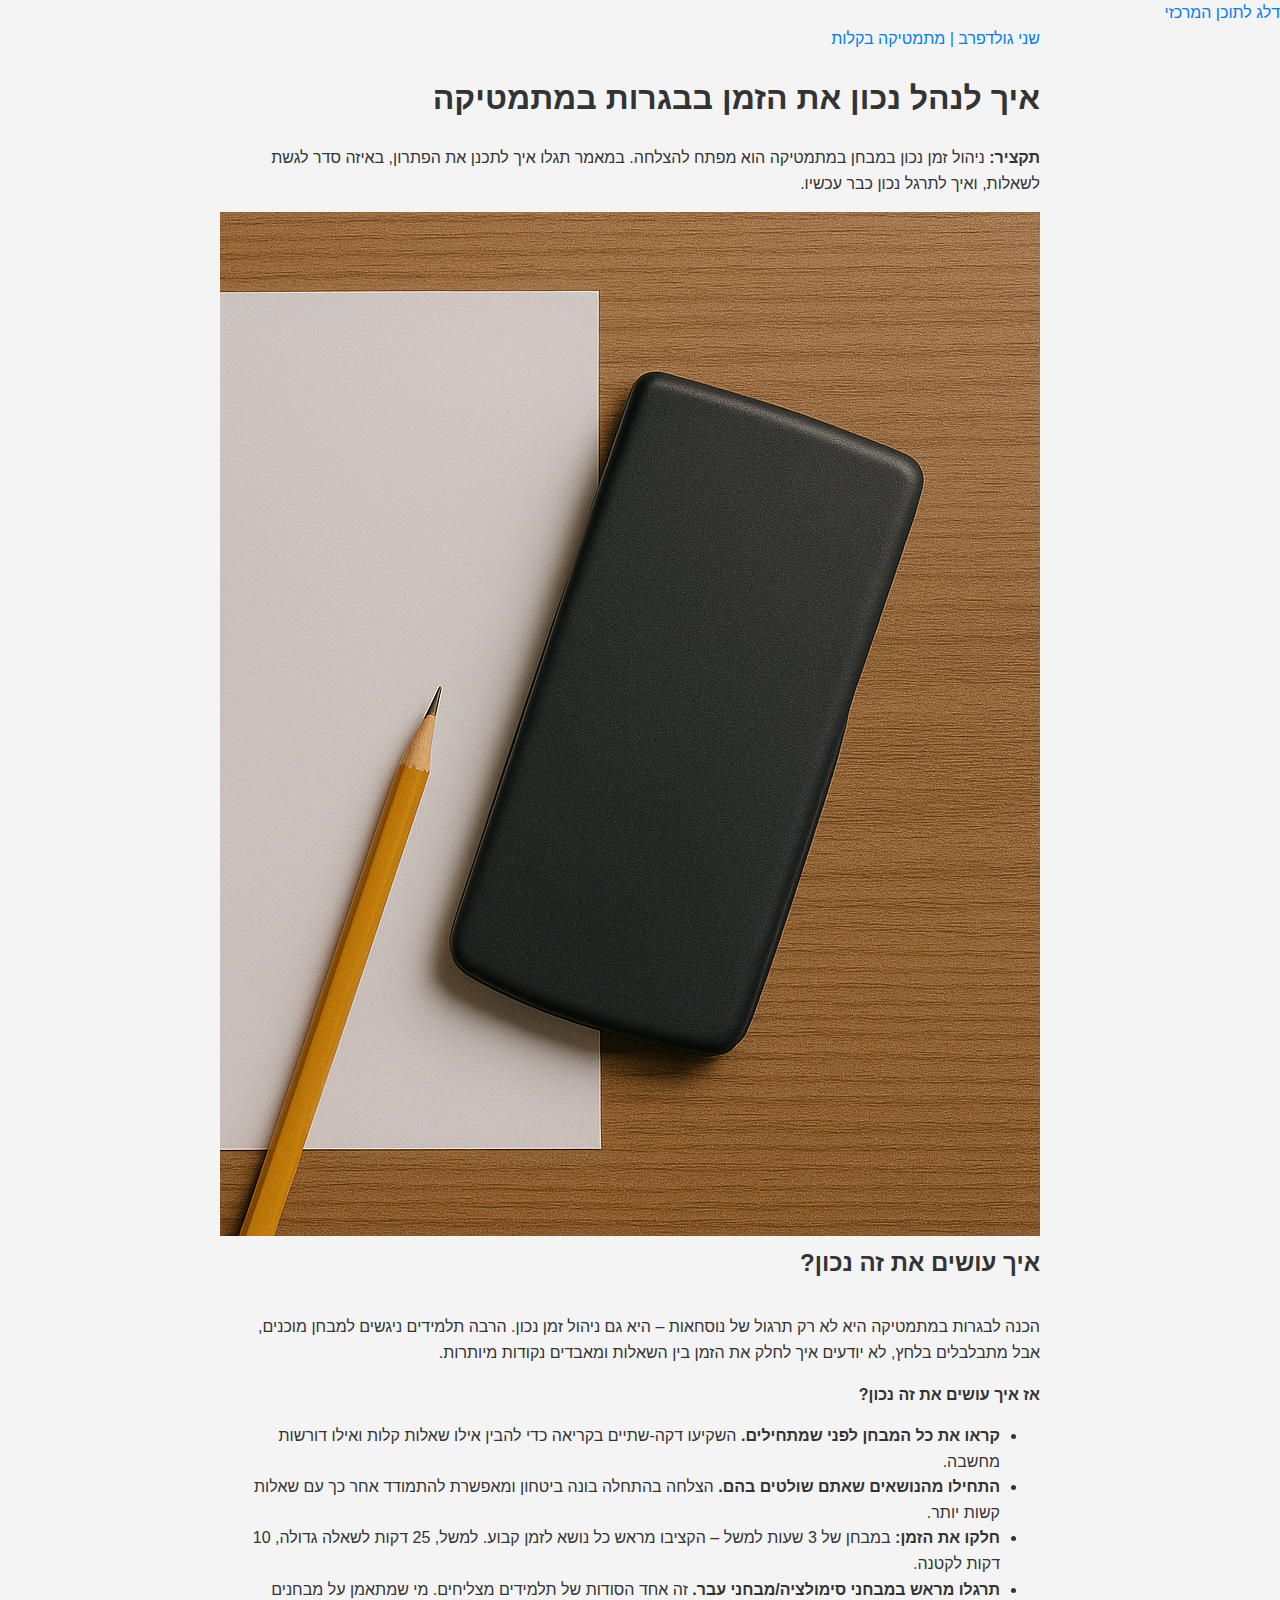
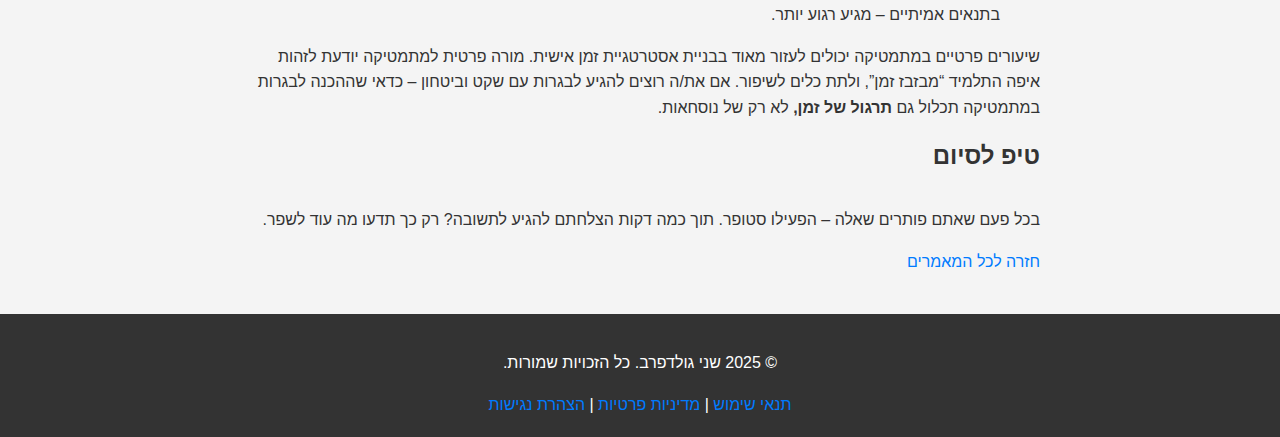
<file: articles/manage-time-math-exam.html>
<!DOCTYPE html>
<html lang="he" dir="rtl">
<head>
    <meta charset="UTF-8">
    <meta name="viewport" content="width=device-width, initial-scale=1.0">
    <title>כותרת המאמר | שני גולדפרב</title>
	<meta name="description" content="איך לחלק נכון את הזמן בבגרות במתמטיקה כדי להצליח יותר ולמנוע לחץ מיותר. שיטה פשוטה שכל תלמיד יכול ליישם.">
	<meta name="keywords" content="הכנה לבגרות במתמטיקה, ניהול זמן בבגרות במתמטיקה, שיעורים פרטיים במתמטיקה, טיפים לבגרות במתמטיקה">
    <link rel="stylesheet" href="../style.css">
    <link href="https://fonts.googleapis.com/css2?family=Heebo:wght@400;700&display=swap" rel="stylesheet">
    <link rel="icon" type="image/x-icon" href="../logo.png">
</head>
<body>
    <a class="skip-link" href="#main">דלג לתוכן המרכזי</a>

    <!-- חלק 1: סרגל ניווט עליון עם רקע לבן -->
    <div class="top-nav">
        <div class="container">
            <nav>
                <div class="logo">
                    <a href="../index.html">שני גולדפרב | מתמטיקה בקלות</a>
                </div>
            </nav>
        </div>
    </div>
	
    <!-- העטיפה החדשה שיוצרת את אפקט הקופסה -->
    <div class="site-wrapper">
		<main class="container" id="main">
			<article class="article-content">
				<!-- כאן יודבק תוכן המאמר מה-Word -->
				<h1>איך לנהל נכון את הזמן בבגרות במתמטיקה</h1>
				<p><strong>תקציר:</strong> ניהול זמן נכון במבחן במתמטיקה הוא מפתח להצלחה. במאמר תגלו איך לתכנן את הפתרון, באיזה סדר לגשת לשאלות, ואיך לתרגל נכון כבר עכשיו.</p>
				
				<img src="../images/articles/article_1_image.png" alt="ניהול זמן נכון" class="article-main-image">

				<h2>איך עושים את זה נכון?</h2>
				<p>
					הכנה לבגרות במתמטיקה היא לא רק תרגול של נוסחאות – היא גם ניהול זמן נכון.
הרבה תלמידים ניגשים למבחן מוכנים, אבל מתבלבלים בלחץ, לא יודעים איך לחלק את הזמן בין השאלות ומאבדים נקודות מיותרות.

				</p>
				<p>
				<strong> אז איך עושים את זה נכון? </strong>
				</p>
				
				<ul>
					<li>
						<strong>
							קראו את כל המבחן לפני שמתחילים. 
						</strong>
						השקיעו דקה-שתיים בקריאה כדי להבין אילו שאלות קלות ואילו דורשות מחשבה.
					</li>
					<li>
						<strong>
						התחילו מהנושאים שאתם שולטים בהם.  
						</strong>
						הצלחה בהתחלה בונה ביטחון ומאפשרת להתמודד אחר כך עם שאלות קשות יותר.
					</li>
					<li>
						<strong>
						חלקו את הזמן:  
						</strong>
						במבחן של 3 שעות למשל – הקציבו מראש כל נושא לזמן קבוע. למשל, 25 דקות לשאלה גדולה, 10 דקות לקטנה.
					</li>
					<li>
						<strong>
						תרגלו מראש במבחני סימולציה/מבחני עבר.  
						</strong>
						זה אחד הסודות של תלמידים מצליחים. מי שמתאמן על מבחנים בתנאים אמיתיים – מגיע רגוע יותר.
					</li>
				</ul>
				
				<p>
					שיעורים פרטיים במתמטיקה יכולים לעזור מאוד בבניית אסטרטגיית זמן אישית. מורה פרטית למתמטיקה יודעת לזהות איפה התלמיד “מבזבז זמן”, ולתת כלים לשיפור.
אם את/ה רוצים להגיע לבגרות עם שקט וביטחון – כדאי שההכנה לבגרות במתמטיקה תכלול גם
					<strong>
					תרגול של זמן,  
					</strong>
					לא רק של נוסחאות.
				</p>
				
				<h2>טיפ לסיום</h2>
				<p>
					בכל פעם שאתם פותרים שאלה – הפעילו סטופר. תוך כמה דקות הצלחתם להגיע לתשובה? רק כך תדעו מה עוד לשפר.
				</p>
				<!-- סוף תוכן המאמר -->
			</article>

			<div class="back-to-blog">
				<a href="../blog.html">חזרה לכל המאמרים</a>
			</div>
		</main>
	</div>

	<footer>
		<div class="container">
			<p>&copy; 2025 שני גולדפרב. כל הזכויות שמורות.</p>
			<div class="footer-links">
				<a href="../terms.html">תנאי שימוש</a> |
				<a href="../privacy.html">מדיניות פרטיות</a> |
				<a href="../accessibility.html">הצהרת נגישות</a>
			</div>
		</div>
	</footer>
    
    </div> <!-- סוף העטיפה -->
    <script src="../script.js" defer></script>
	
</body>
</html>
</file>
<file: style.css>
/* General Body Styles */
body {
    font-family: -apple-system, BlinkMacSystemFont, "Segoe UI", Roboto, Helvetica, Arial, sans-serif;
    line-height: 1.6;
    margin: 0;
    padding: 0;
    background-color: #f4f4f4;
    color: #333;
}

/* Container for centered content */
.container {
    max-width: 800px;
    margin: auto;
    overflow: auto;
    padding: 0 20px;
}

/* Header Styles */
header {
    background: #333;
    color: #fff;
    padding: 2rem 0;
    text-align: center;
    border-bottom: 3px solid #007BFF;
}

header h1 {
    margin: 0;
    font-size: 2.5rem;
}

header p {
    margin: 0;
    font-size: 1.2rem;
}

/* Main Content Sections */
main section {
    background: #fff;
    margin: 20px 0;
    padding: 25px;
    border-radius: 8px;
    box-shadow: 0 0 10px rgba(0,0,0,0.1);
}

h2 {
    color: #333;
    border-bottom: 2px solid #f4f4f4;
    padding-bottom: 10px;
    margin-top: 0;
}

/* Project List Specifics */
#project-list .project {
    border-bottom: 1px solid #ddd;
    padding: 15px 0;
}

#project-list .project:last-child {
    border-bottom: none;
}

#project-list h3 {
    margin: 0 0 5px 0;
    font-size: 1.4rem;
}

#project-list p {
    margin: 0;
}

/* Contact List Styles */
#contact ul {
    list-style: none;
    padding: 0;
}

#contact ul li {
    padding: 5px 0;
    font-size: 1.1rem;
}

/* General Link Styles */
a {
    color: #007BFF;
    text-decoration: none;
}

a:hover {
    text-decoration: underline;
}

/* Footer Styles */
footer {
    text-align: center;
    padding: 20px;
    margin-top: 40px;
    background: #333;
    color: #fff;
}
</file>
